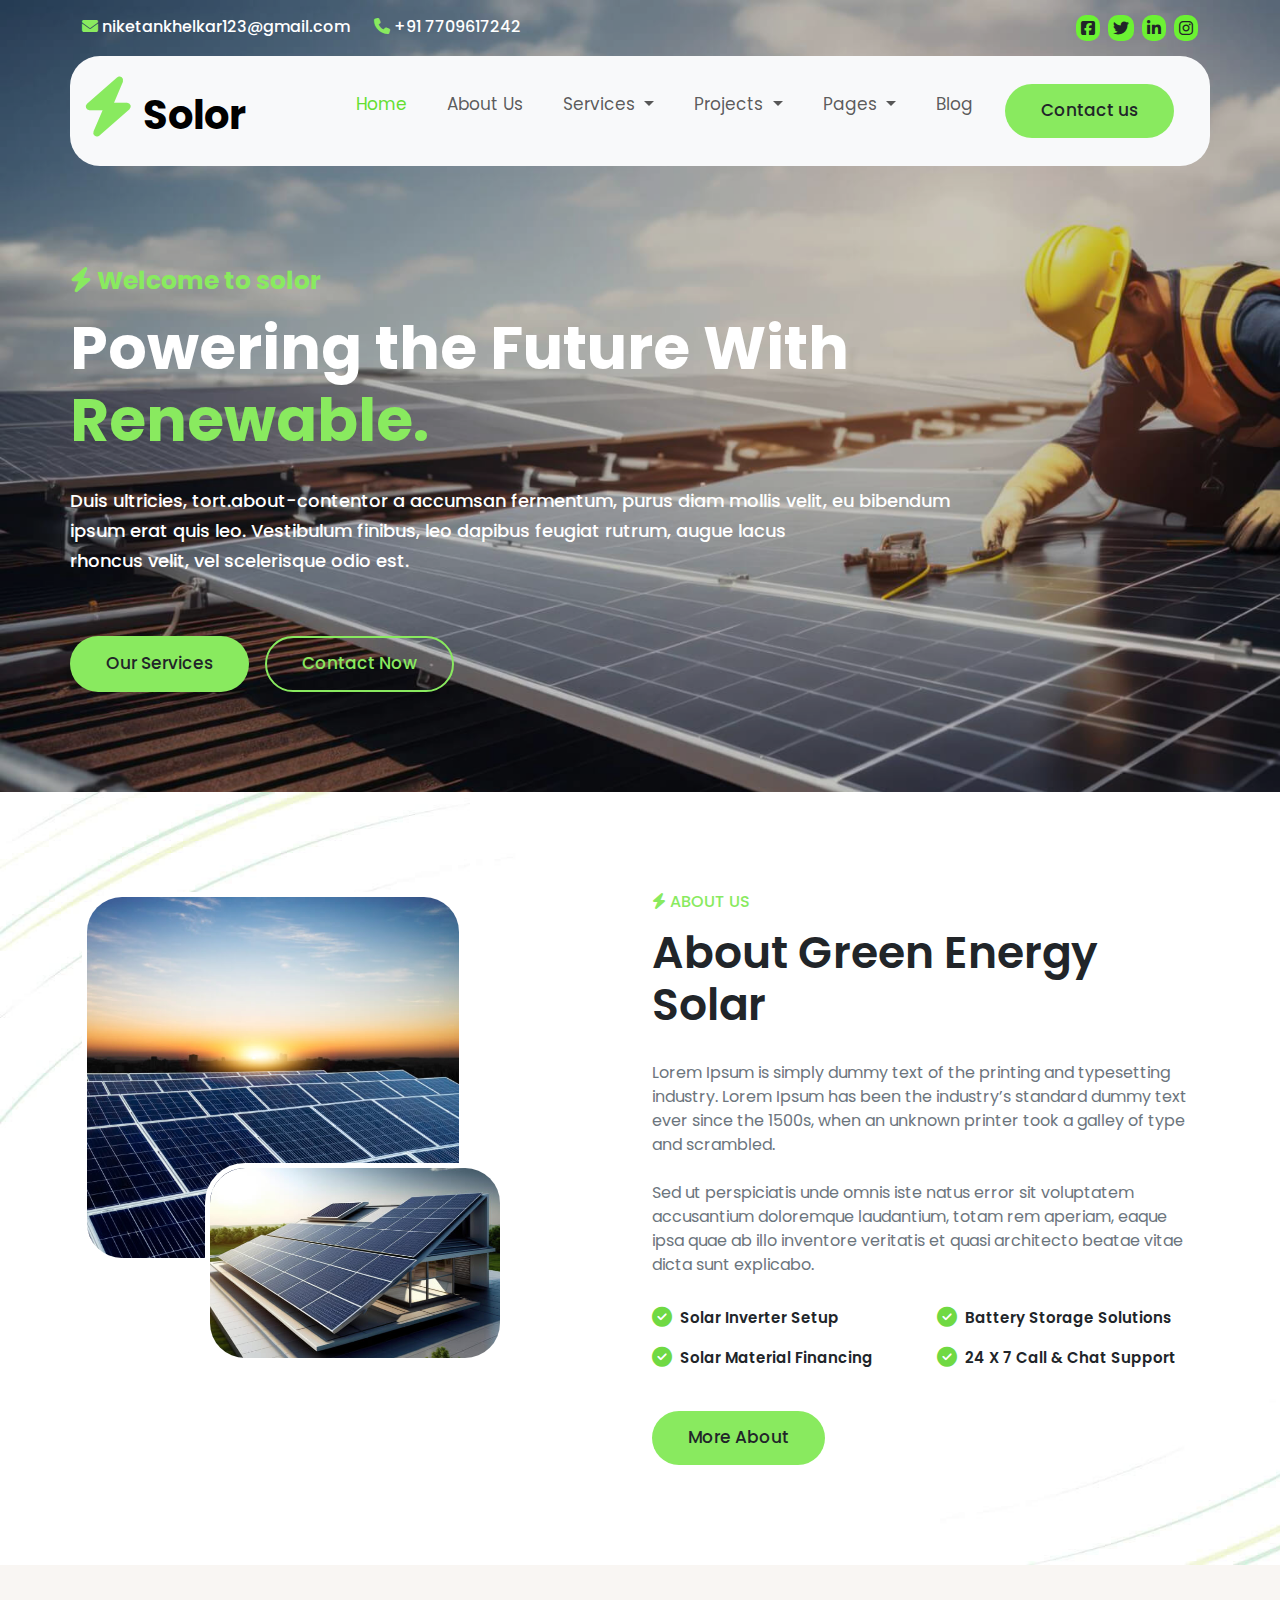
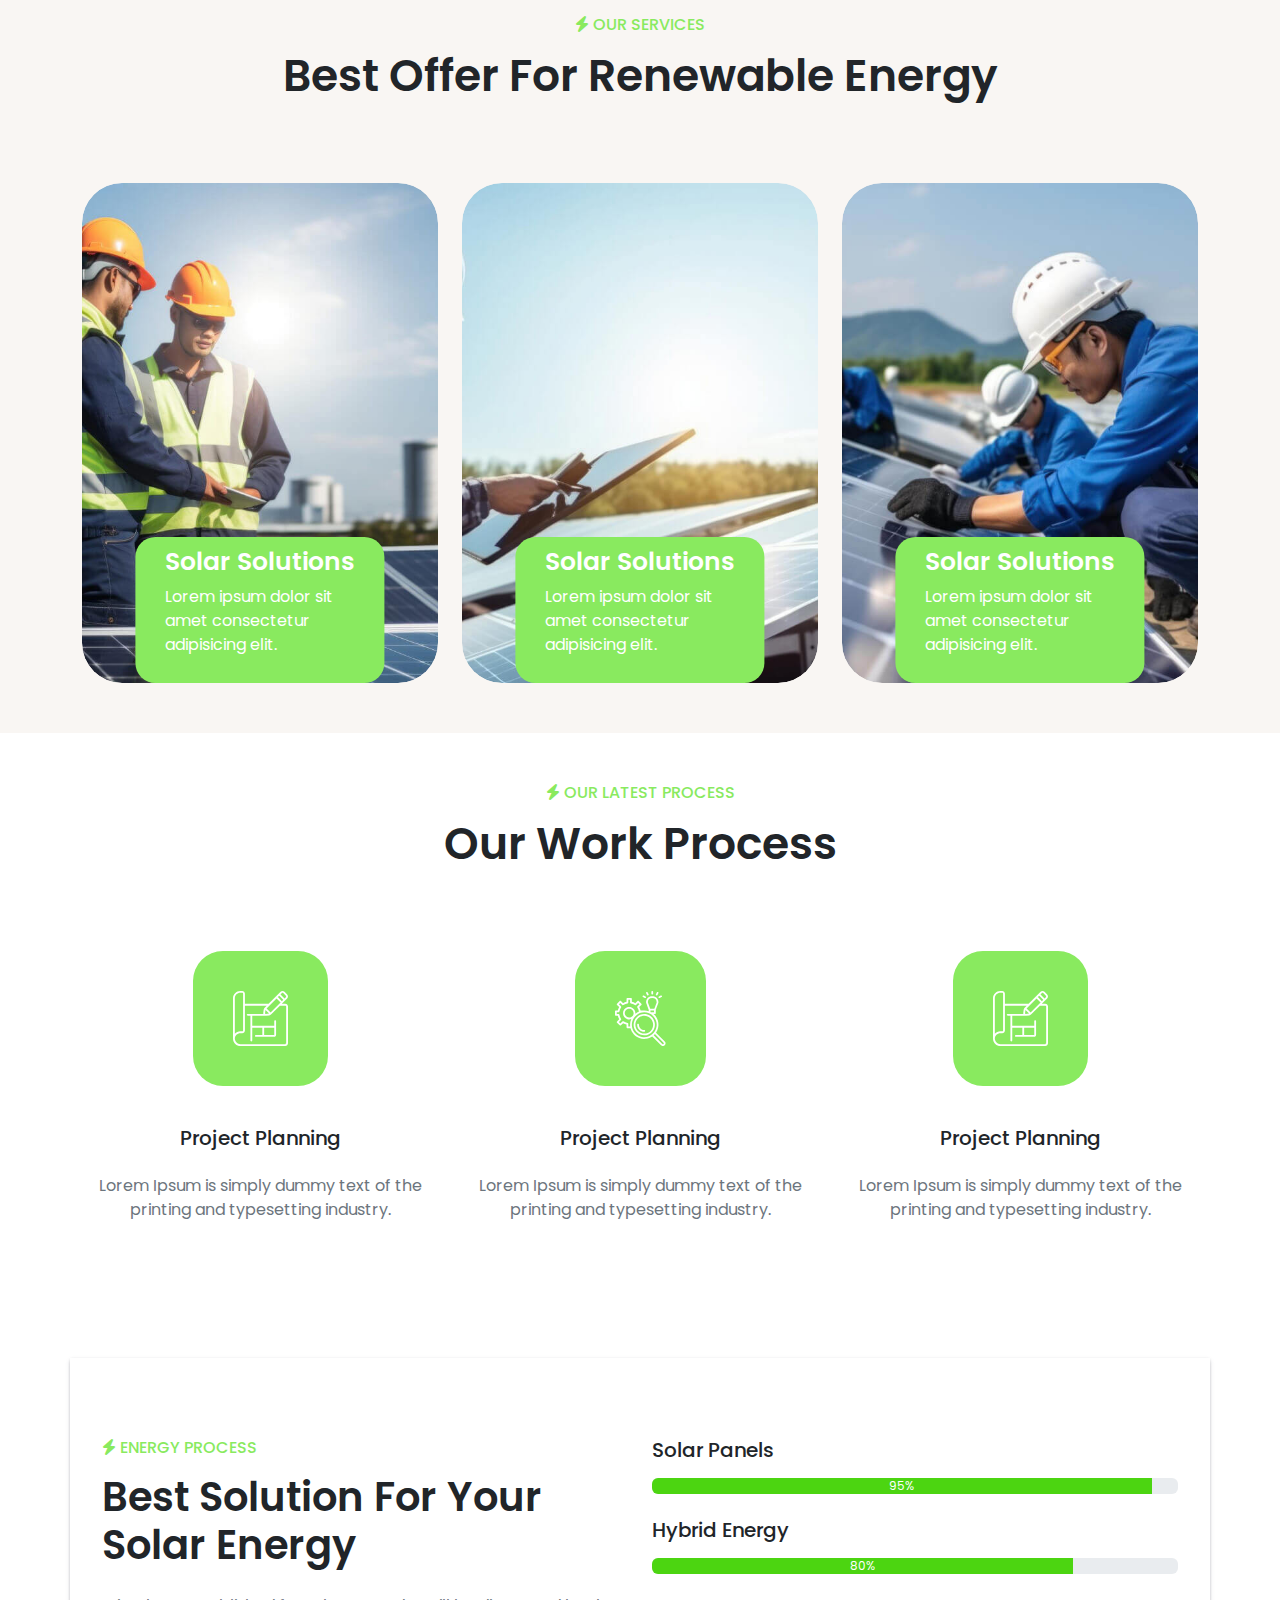
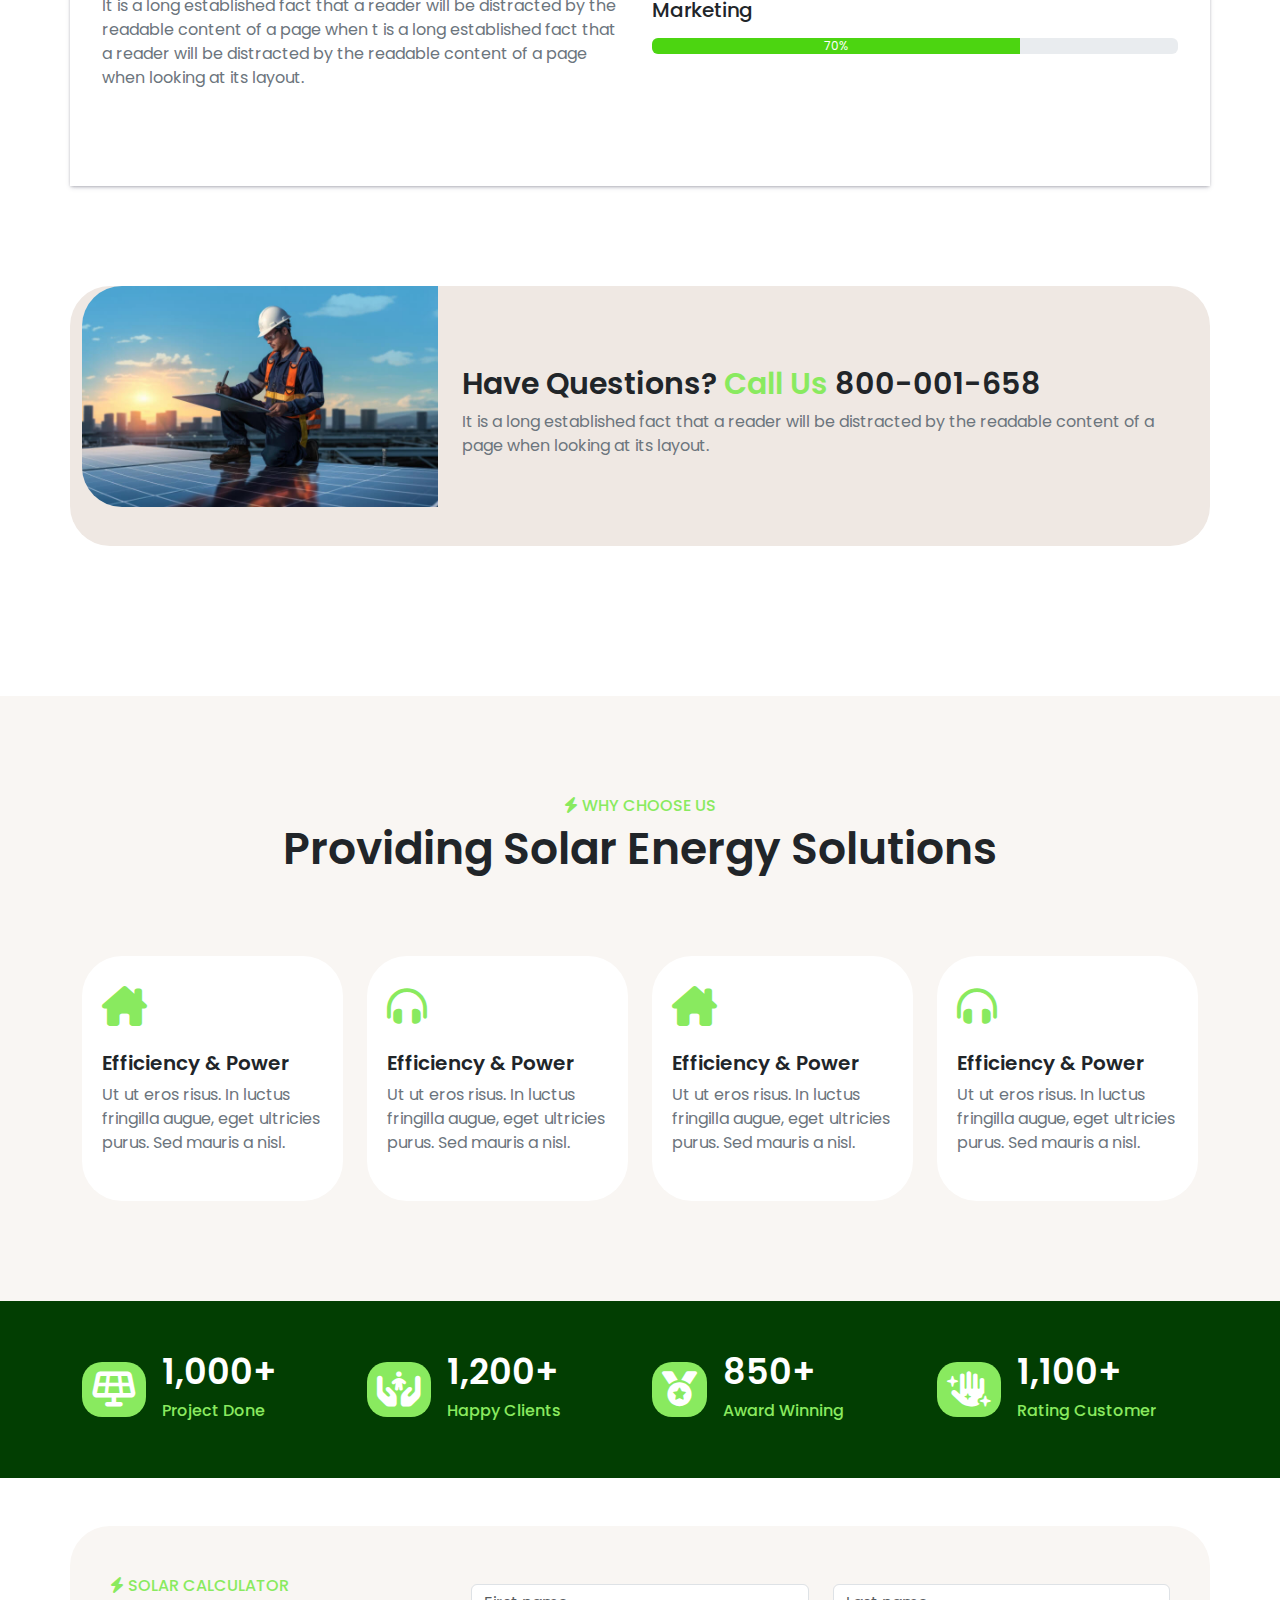
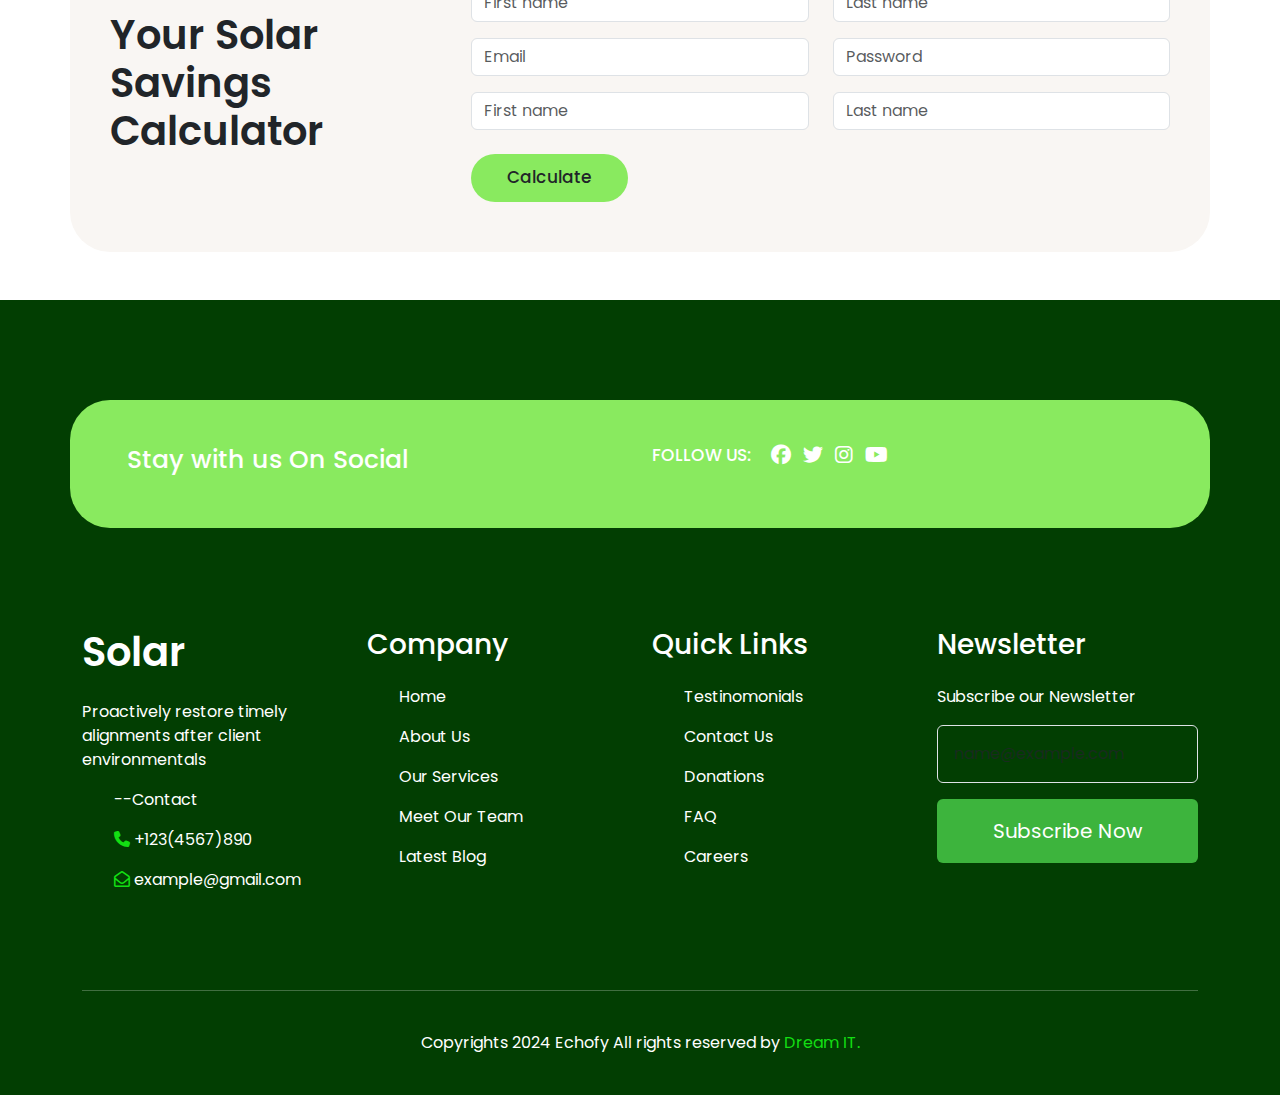
<file: index.html>
<!DOCTYPE html>
<html lang="en">
<head>
    <meta charset="UTF-8">
    <meta name="viewport" content="width=device-width, initial-scale=1.0">
    <title>Solar-Website</title>
    <link href="https://cdn.jsdelivr.net/npm/bootstrap@5.3.3/dist/css/bootstrap.min.css"
      rel="stylesheet"
      integrity="sha384-QWTKZyjpPEjISv5WaRU9OFeRpok6YctnYmDr5pNlyT2bRjXh0JMhjY6hW+ALEwIH"
      crossorigin="anonymous" />
      <link rel="stylesheet" href="style.css">
      <link rel="stylesheet" href="https://cdnjs.cloudflare.com/ajax/libs/font-awesome/6.7.2/css/all.min.css" integrity="sha512-Evv84Mr4kqVGRNSgIGL/F/aIDqQb7xQ2vcrdIwxfjThSH8CSR7PBEakCr51Ck+w+/U6swU2Im1vVX0SVk9ABhg==" crossorigin="anonymous" referrerpolicy="no-referrer" />
      <link rel="stylesheet" href="https://cdnjs.cloudflare.com/ajax/libs/font-awesome/6.7.2/css/all.min.css" integrity="sha512-Evv84Mr4kqVGRNSgIGL/F/aIDqQb7xQ2vcrdIwxfjThSH8CSR7PBEakCr51Ck+w+/U6swU2Im1vVX0SVk9ABhg==" crossorigin="anonymous" referrerpolicy="no-referrer" />
      <link rel="preconnect" href="https://fonts.googleapis.com">
<link rel="preconnect" href="https://fonts.gstatic.com" crossorigin>
<link href="https://fonts.googleapis.com/css2?family=Baloo+2:wght@400..800&family=Edu+AU+VIC+WA+NT+Pre:wght@400..700&family=Lora:ital,wght@0,400..700;1,400..700&family=Montserrat:ital,wght@0,100..900;1,100..900&family=Open+Sans:ital,wght@0,300..800;1,300..800&family=Parkinsans:wght@300..800&family=Playwrite+AU+VIC+Guides&family=Playwrite+CO+Guides&family=Playwrite+IE+Guides&family=Playwrite+MX+Guides&family=Playwrite+US+Trad+Guides&family=Poppins:ital,wght@0,100;0,200;0,300;0,400;0,500;0,600;0,700;0,800;0,900;1,100;1,200;1,300;1,400;1,500;1,600;1,700;1,800;1,900&family=Raleway:ital,wght@0,100..900;1,100..900&family=Roboto:ital,wght@0,100;0,300;0,400;0,500;0,700;0,900;1,100;1,300;1,400;1,500;1,700;1,900&family=Yuji+Mai&display=swap" rel="stylesheet">
</head>
<body>





    <!--hero-section-->
    <div class="container-fluid hero-section ">
        <div class="container">
            <div class="parent d-flex justify-content-between">
           <div class="top-contact d-flex gap-4 d-flex ">
            <div class="top-email"> <i class="fa-solid fa-envelope"></i>  niketankhelkar123@gmail.com</div>
            <div class="top-email"><i class="fa-solid fa-phone"></i>  +91 7709617242</div>
           </div>
           <div class="d-flex gap-2 social-icon"><i class="fa-brands fa-square-facebook top-icon"></i> <i class="fa-brands fa-twitter top-icon"></i>  <i class="fa-brands fa-linkedin-in top-icon"></i>  <i class="fa-brands fa-instagram top-icon"></i></div>
           </div>

           <div class="row"> <!--navbar-->
            <nav class="navbar navbar-expand-lg bg-light  py-3">
                <div class="container-fluid">
                  <a class="navbar-brand" href="#"><i class="fa-solid fa-bolt"></i> Solor</a>
                  <button class="navbar-toggler" type="button" data-bs-toggle="offcanvas" data-bs-target="#offcanvasWithBothOptions" aria-controls="navbarSupportedContent" aria-expanded="false" aria-label="Toggle navigation">
                    <span class="navbar-toggler-icon"></span>
                  </button>


<div class="offcanvas offcanvas-end" data-bs-scroll="true" tabindex="-1" id="offcanvasWithBothOptions" aria-labelledby="offcanvasWithBothOptionsLabel">
  <div class="offcanvas-header">
    <h5 class="offcanvas-title" id="offcanvasWithBothOptionsLabel"><i class="fa-solid fa-bolt"></i> Solar</h5>
    <button type="button" class="btn-close" data-bs-dismiss="offcanvas" aria-label="Close"></button>
  </div>
  <div class="offcanvas-body">
    <ul class="navbar-nav ms-auto mb-2 mb-lg-0">
      <li class="nav-item me-4">
        <a class="nav-link active" aria-current="page" href="#">Home</a>
      </li>
      <li class="nav-item me-4">
        <a class="nav-link" href="#">About Us</a>
      </li>
      <li class="nav-item dropdown me-4">
        <a class="nav-link dropdown-toggle" href="#" role="button" data-bs-toggle="dropdown" aria-expanded="false">
          Services
        </a>
        <ul class="dropdown-menu">
          <li><a class="dropdown-item" href="#">Action</a></li>
          <li><a class="dropdown-item" href="#">Another action</a></li>
          <li><hr class="dropdown-divider"></li>
          <li><a class="dropdown-item" href="#">Something else here</a></li>
        </ul>
      </li>
      <li class="nav-item dropdown me-4">
        <a class="nav-link dropdown-toggle" href="#" role="button" data-bs-toggle="dropdown" aria-expanded="false">
          Projects
        </a>
        <ul class="dropdown-menu">
          <li><a class="dropdown-item" href="#">Action</a></li>
          <li><a class="dropdown-item" href="#">Another action</a></li>
          <li><hr class="dropdown-divider"></li>
          <li><a class="dropdown-item" href="#">Something else here</a></li>
        </ul>
      </li>
      <li class="nav-item dropdown me-4">
        <a class="nav-link dropdown-toggle" href="#" role="button" data-bs-toggle="dropdown" aria-expanded="false">
          Pages
        </a>
        <ul class="dropdown-menu">
          <li><a class="dropdown-item" href="#">Action</a></li>
          <li><a class="dropdown-item" href="#">Another action</a></li>
          <li><hr class="dropdown-divider"></li>
          <li><a class="dropdown-item" href="#">Something else here</a></li>
        </ul>
      </li>
      <li class="nav-item me-4">
        <a class="nav-link " aria-current="page" href="#">Blog</a>
      </li>
      <button class="btn nav-btn me-4" type="submit">Contact us</button>
    </ul>
  </div>
</div>


                  
                </div>
              </nav>
           </div> <!--navbar-->

           <!--hero-content-->
           <div class="row">
            <div class="hero-content">
                <h6 class="mb-3"><i class="fa-solid fa-bolt"></i> Welcome to solor</h6>
                <h1>Powering the Future With<br>
                   <span> Renewable.</span></h1>
                    <p>Duis ultricies, tort.about-contentor a accumsan fermentum, purus diam mollis velit, eu bibendum <br>ipsum erat quis leo. Vestibulum finibus, leo dapibus feugiat rutrum, augue lacus<br> rhoncus velit, vel scelerisque odio est.</p>
                    <form class=" d-flex gap-3">
                    <button type="btn" class="btn hero-content-btn1">Our Services</button>
                    <button type="btn" class="btn  hero-content-btn2">Contact Now</button>
                    </form>
            </div>
           </div>
             <!--hero-content-->
        </div>
    </div>
       <!--hero-section-->

       <!--about section-->
       <div class="container-fluid About-section">
        <div class="container">
            <div class="row">
                <div class="col-12 col-lg-6">
                  <div class="about-img position-relative ">
                    <img src="./about-1.jpg" class="img-fluid img1">
                    <img src="./about-2.jpg" class="img-fluid img2 position-absolute top-100 start-50 translate-middle">
                  </div>
                </div>
                <div class="col-12 col-lg-6">
                  <div class="about-content">
                    <h6 class="about-us mb-3"> <i class="fa-solid fa-bolt"></i> ABOUT US</h6>
                    <h2 class="">About Green Energy Solar</h2>
                    <p class="text-secondary">Lorem Ipsum is simply dummy text of the printing and typesetting industry. Lorem Ipsum has been the industry’s standard dummy text ever since the 1500s, when an unknown printer took a galley of type and scrambled.<br><br>
                      Sed ut perspiciatis unde omnis iste natus error sit voluptatem accusantium doloremque laudantium, totam rem aperiam, eaque ipsa quae ab illo inventore veritatis et quasi architecto beatae vitae dicta sunt explicabo.
                    </p>

<div class="row mb-4">
  <div class="col-12 col-lg-6">
                    <div class="check-parent d-flex gap-2 mb-3">
                      <div class="check-circle"><i class="fa-solid fa-circle-check "></i> </div>
                      <div class="check-text"> 
                        Solar Inverter Setup</div>
                    </div>

                    <div class="check-parent d-flex gap-2 mb-3">
                      <div class="check-circle"><i class="fa-solid fa-circle-check "></i> </div>
                      <div class="check-text"> 
                        Solar Material Financing</div>
                    </div>
                    </div>

                    <div class="col-12 col-lg-6">
                    <div class="check-parent d-flex gap-2 mb-3">
                      <div class="check-circle"><i class="fa-solid fa-circle-check "></i> </div>
                      <div class="check-text"> Battery Storage Solutions</div>
                    </div>

                    <div class="check-parent d-flex gap-2">
                      <div class="check-circle"><i class="fa-solid fa-circle-check "></i> </div>
                      <div class="check-text"> 24 X 7 Call & Chat Support
                      </div>
                    </div>
                    </div>
                    </div>
                    





                    <!-- <div class="check-click d-flex gap-5 mb-4">
                      <div class="check  ">
                        <h6 class="mb-4"><i class="fa-solid fa-circle-check check-circle"></i> Solar Inverter <span>Setup</span></h6>

                            <h6> <i class="fa-solid fa-circle-check check-circle"></i> Solar Material <span>Financing</span></h6>
                      </div>
                      <div class="check "><h6 class="mb-4"><i class="fa-solid fa-circle-check check-circle"></i> Battery <span>Storage Solution</span></h6>
                        <h6><i class="fa-solid fa-circle-check check-circle"></i> 24 X 7 Call & <span>Chat Support</span></h6>
                  </div>
                    </div> -->
                    <button type="button" class="btn hero-content-btn1">More About</button>
                  </div>
                </div>
            </div>
        </div>
       </div>
       <!--about section-->

       <!--our-services-->
       <div class="container-fluid our-services">
        <div class="container">
          <div class="our-services-title text-center">
            <h6 class="mb-3"><i class="fa-solid fa-bolt"></i>  OUR SERVICES</h6>
            <h2>Best Offer For Renewable Energy</h2>
          </div>
          <div class="row">
            <div class="col-12 col-lg-4">
              <div class="our-services-img position-relative">
                <img src="./post-1.jpg"  class="img-fluid ">

                <div class="img-content position-absolute bottom-0 start-50 translate-middle-x">
                  <h5>Solar Solutions</h5>
                  <p class="text-secondary">Lorem ipsum dolor sit amet consectetur adipisicing elit.</p>
                </div>
              </div>
            </div>
            <div class="col-12 col-lg-4">
              <div class="our-services-img position-relative">
                <img src="./post-2.jpg"  class="img-fluid">
                <div class="img-content position-absolute bottom-0 start-50 translate-middle-x">
                  <h5>Solar Solutions</h5>
                  <p class="text-secondary">Lorem ipsum dolor sit amet consectetur adipisicing elit.</p>
                </div>
              </div>
            </div>
            <div class="col-12 col-lg-4">
              <div class="our-services-img position-relative">
                <img src="./post-3.jpg"  class="img-fluid">
                <div class="img-content position-absolute bottom-0 start-50 translate-middle-x">
                  <h5>Solar Solutions</h5>
                  <p class="text-secondary">Lorem ipsum dolor sit amet consectetur adipisicing elit.</p>
                </div>
              </div>
            </div>
          </div>
        </div>
       </div>
         <!--our-services-->

         <!--our-process-->
         <div class="container-fluid our-process-section">
          <div class="container">
            <div class="our-process-title text-center">
              <h6 class="mb-3"><i class="fa-solid fa-bolt"></i>  OUR LATEST PROCESS</h6>
              <h2>Our Work Process</h2>
            </div>

            <div class="row">
              <div class="col-12 col-lg-4">
                <div class="our-process-content text-center">
                  <img src="./icon-step-1.svg" class="img-fluid">
                  
                  <h5 class="mb-4">Project Planning</h5>
                  <p class="text-secondary">Lorem Ipsum is simply dummy text of the<br> printing and typesetting industry.</p>
                </div>
              </div>
              <div class="col-12 col-lg-4">
                <div class="our-process-content text-center">
                  <img src="./icon-step-2.svg" class="img-fluid">
                  
                   <h5 class="mb-4">Project Planning</h5>
                   <p class="text-secondary">Lorem Ipsum is simply dummy text of the<br> printing and typesetting industry.</p>
                </div>
              </div>
              <div class="col-12 col-lg-4">
                <div class="our-process-content text-center">
                  <img src="./icon-step-1.svg" class="img-fluid">
                  
                    <h5 class="mb-4">Project Planning</h5>
                    <p class="text-secondary">Lorem Ipsum is simply dummy text of the<br> printing and typesetting industry.</p>
                </div>
              </div>
            </div>
          </div>
         </div>
           <!--our-process-->

           <!--energy-process-->
           <div class="container-fluid energy-process-section">
            <div class="container">
              <div class="row energy-row">
                <div class="col-12 col-lg-6">
                  <div class="energy-process-content">
                    <h6 class="mb-3"><i class="fa-solid fa-bolt"></i> ENERGY PROCESS</h6>
                    <h2>Best Solution For Your Solar
                      Energy</h2>
                      <p class="text-secondary">It is a long established fact that a reader will be distracted by the readable content of a page when t is a long established fact that a reader will be distracted by the readable content of a page when looking at its layout.</p>
                  </div>
                </div>
                <div class="col-12 col-lg-6">
                  <div class="energy-process-progress mb-4">
                    <h5 class="mb-3">Solar Panels </h5>
                    <div class="progress" role="progressbar" aria-label="Warning example" aria-valuenow="95" aria-valuemin="0" aria-valuemax="100">
                      <div class="progress-bar" style="width: 95%" >95%</div>
                    </div>
                    </div>
                    <div class="energy-process-progress mb-4">
                    <h5 class="mb-3">Hybrid Energy</h5>
                    <div class="progress" role="progressbar" aria-label="Warning example" aria-valuenow="80" aria-valuemin="0" aria-valuemax="100">
                      <div class="progress-bar " style="width: 80%">80%</div>
                    </div>
                    </div>
                    <div class="energy-process-progress mb-4">
                    <h5 class="mb-3">Marketing </h5>
                    <div class="progress" role="progressbar" aria-label="Warning example" aria-valuenow="70" aria-valuemin="0" aria-valuemax="100">
                      <div class="progress-bar " style="width: 70%">70%</div>
                    </div>
                  </div>
                </div>
              </div>
            
            <!--energy-process-->

            <!--call-section-->
           
                <div class="row call-section">
                
                  <div class="col-12 col-lg-4">
                    <div class="call-img">
                      <img src="./cta-image.jpg" class="img-fluid">
                    </div>
                  </div>
                  <div class="col-12 col-lg-8">
                    <div class="call-content ">
                      <h2>Have Questions? <span>Call Us</span> 800-001-658</h2>
                      <p class="text-secondary">It is a long established fact that a reader will be distracted by the readable content of a page when looking at its layout.</p>
                    </div>
                  </div>
                </div>
              </div>
            </div>
          
               <!--call-section-->

               <!--WHY CHOOSE US-->
               <div class="container-fluid why-choose-section">
                <div class="container">
                  <div class="why-choose text-center">
                    <h6 mb-3><i class="fa-solid fa-bolt"></i>  WHY CHOOSE US</h6>
                    <h2>Providing Solar Energy Solutions
                    </h2>
                  </div>
                  <div class="row">
                    <div class="col-12 col-lg-3">
                      <div class="card-item">
                        <i class="fa-solid fa-house-chimney"></i>
                        <h5>Efficiency & Power</h5>
                        <p class="text-secondary">Ut ut eros risus. In luctus fringilla augue, eget ultricies purus. Sed mauris a nisl.</p>
                      </div>
                    </div>
                    <div class="col-12 col-lg-3">
                      <div class="card-item">
                        <i class="fa-solid fa-headphones-simple"></i>
                        <h5>Efficiency & Power</h5>
                        <p class="text-secondary">Ut ut eros risus. In luctus fringilla augue, eget ultricies purus. Sed mauris a nisl.</p>
                      </div>
                    </div>
                    <div class="col-12 col-lg-3">
                      <div class="card-item">
                        <i class="fa-solid fa-house-chimney"></i>
                        <h5>Efficiency & Power</h5>
                        <p class="text-secondary">Ut ut eros risus. In luctus fringilla augue, eget ultricies purus. Sed mauris a nisl.</p>
                      </div>
                    </div>
                    <div class="col-12 col-lg-3">
                      <div class="card-item">
                        <i class="fa-solid fa-headphones-simple"></i>
                        <h5>Efficiency & Power</h5>
                        <p class="text-secondary">Ut ut eros risus. In luctus fringilla augue, eget ultricies purus. Sed mauris a nisl.</p>
                      </div>
                    </div>
                  </div>
                </div>
               </div>
                     <!--WHY CHOOSE US-->

                     <!--numbering-->
                     <div class="container-fluid numbering-section">
                      <div class="container">
                        <div class="row">
                          <div class="col-12 col-lg-3">
                            <div class="number-parent d-flex gap-3">
                              <div class="num-icon d-flex justify-content-center align-items-center"><i class="fa-solid fa-solar-panel num-ic"></i></div>
                              <div class="num-number">
                                <h4>1,000+</h4>
                                <h6>Project Done</h6>
                              </div>
                            </div>
                          </div>
                          <div class="col-12 col-lg-3">
                            <div class="number-parent d-flex gap-3">
                              <div class="num-icon d-flex justify-content-center align-items-center"><i class="fa-solid fa-hands-holding-child num-ic"></i></div>
                              <div class="num-number">
                                <h4>1,200+</h4>
                                <h6>Happy Clients</h6>
                              </div>
                            </div>
                          </div>
                          <div class="col-12 col-lg-3">
                            <div class="number-parent d-flex gap-3">
                              <div class="num-icon d-flex justify-content-center align-items-center"><i class="fa-solid fa-medal num-ic"></i></div>
                              <div class="num-number">
                                <h4>850+</h4>
                                <h6>Award Winning</h6>
                              </div>
                            </div>
                          </div>
                          <div class="col-12 col-lg-3">
                            <div class="number-parent d-flex gap-3">
                              <div class="num-icon d-flex justify-content-center align-items-center"><i class="fa-solid fa-hand-sparkles num-ic"></i></div>
                              <div class="num-number">
                                <h4>1,100+</h4>
                                <h6>Rating Customer</h6>
                              </div>
                            </div>
                          </div>
                        </div>
                      </div>
                     </div>
                      <!--numbering-->

                     <!--form-->
                     <div class="container-fluid my-5">
                      <div class="container form-section">
                        <div class="row">
                          <div class="col-12 col-lg-4">
                            <div class="form-head">
                              <h6 class="mb-3"><i class="fa-solid fa-bolt"></i> SOLAR CALCULATOR</h6>
                              <h3>Your Solar Savings
                                Calculator</h2>
                            </div>
                          </div>
                          <div class="col-12 col-lg-8">
                            <div class="form-item">
                              <div class="row">
                                <div class="col py-2">
                                  <input type="text" class="form-control" placeholder="First name" aria-label="First name">
                                </div>
                                <div class="col py-2">
                                  <input type="text" class="form-control" placeholder="Last name" aria-label="Last name">
                                </div>
                              </div><div class="row">
                                <div class="col py-2">
                                  <input type="text" class="form-control" placeholder="Email" aria-label="First name">
                                </div>
                                <div class="col py-2">
                                  <input type="text" class="form-control" placeholder="Password" aria-label="Last name">
                                </div>
                              </div><div class="row mb-3">
                                <div class="col py-2">
                                  <input type="text" class="form-control" placeholder="First name" aria-label="First name">
                                </div>
                                <div class="col py-2">
                                  <input type="text" class="form-control" placeholder="Last name" aria-label="Last name">
                                </div>
                                </div>
                                  <button type="button" class="btn form-button">Calculate</button>
                              
                            </div>
                          </div>
                        </div>
                      </div>
                     </div>
                      <!--form-->

                      <!--recent-articles-->
                     <!-- <div class="container-fluid">
                      <div class="container">
                        <div class="row">
                          <div class="col-12 col-lg-4">
                            <div class="articles">
                              <img src="./post-1.jpg" class="img-fluid">
                            </div>
                          </div>
                          <div class="col-12 col-lg-4">
                            <div class="articles">
                              <img src="./post-2.jpg" class="img-fluid">
                            </div>
                          </div>
                          <div class="col-12 col-lg-4">
                            <div class="articles">
                              <img src="./post-3.jpg" class="img-fluid">
                            </div>
                          </div>
                        </div>
                      </div>
                     </div> -->
                        <!--recent-articles-->

                        <!--footer-->
<div class="container-fluid footer">
  <div class="container">
    <div class="row greenbag">
      <div class="col-12 col-lg-6">
        <div class="footerText">
          <h1>Stay with us On Social</h1>
        </div>
      </div>
      <div class="col-12 col-lg-6 d-flex ">
        
      <div class="follow ">
        <h5 class="followus">FOLLOW US:</h5>
      </div>   
      <div class="followicon ">
        <i class="fa-brands fa-facebook footIcon me-2"></i></i>
        <i class="fa-brands fa-twitter footIcon me-2"></i>
        <i class="fa-brands fa-instagram footIcon me-2"></i>
        <i class="fa-brands fa-youtube footIcon"></i>
      </div>
          <!-- <h5>Follow Us: <i class="fa-brands fa-facebook-f footIcon"></i> <i class="fa-brands fa-twitter footIcon"></i> <i class="fa-brands fa-instagram footIcon"></i> <i class="fa-brands fa-youtube footIcon"></i> </h5> -->

      </div>
    </div>


    <div class="row mb-5">
    <div class="col-12 col-lg-3">
      <div class="footerdiv1">
        <h3 class="mb-4 footh3"> Solar</h3>
        <p >Proactively restore timely alignments after client environmentals</p>
        <ul>
          <li class="mb-3">--Contact</li>
          <li class="mb-3"> <i class="fa-solid fa-phone"></i> +123(4567)890</li>
          <li class="mb-3"><i class="fa-regular fa-envelope-open"></i> example@gmail.com</li>
        </ul>
      </div>
    </div>
    <div class="col-12 col-lg-3">
      <div class="footdiv2">
        <h3 class="mb-4">Company</h3>
        <ul>
          <li class="mb-3">Home</li>
          <li class="mb-3">About Us</li>
          <li class="mb-3">Our Services</li>
          <li class="mb-3">Meet Our Team</li>
          <li class="mb-3">Latest Blog</li>
        </ul>
      </div>
    </div>
    <div class="col-12 col-lg-3">
      <div class="footdiv3">
        <h3 class="mb-4">Quick Links</h3>
        <ul>
        <li class="mb-3">Testinomonials</li>
        <li class="mb-3">Contact Us</li>
        <li class="mb-3">Donations</li>
        <li class="mb-3">FAQ</li>
        <li class="mb-3">Careers</li>
        </ul>
      </div>
    </div>
    <div class="col-12 col-lg-3">
      <div class="footdiv4">
        <h3 class="mb-4">Newsletter</h3>
        <p>Subscribe our Newsletter</p>
        <div class="mb-3 ">
          <input type="email" class="form-control p-3 mb-3 bg-transparent text-dark" id="exampleFormControlInput1" placeholder="name@example.com">
          <div class="d-grid">
            <button class="btn p-3 button6" type="button">Subscribe Now</button>
          </div>
        </div>
      </div>
    </div>
  </div>
  <hr>
  <div class="row">
    <div class="col-12">
      <div class="foot">
        <p class="text-center p-4">Copyrights 2024 Echofy All rights reserved by <span>Dream IT.</span></p>
      </div>
    </div>
  </div>
</div>
</div>
<!--footer-->









    <script
      src="https://cdn.jsdelivr.net/npm/bootstrap@5.3.3/dist/js/bootstrap.bundle.min.js"
      integrity="sha384-YvpcrYf0tY3lHB60NNkmXc5s9fDVZLESaAA55NDzOxhy9GkcIdslK1eN7N6jIeHz"
      crossorigin="anonymous" ></script>
</body>
</html>
</file>
<file: style.css>
*{
    font-family: "Poppins", sans-serif;
}
.hero-section{
    background-image: url(./download.png);
    background-size: cover;
    background-repeat: no-repeat;
    background-attachment: fixed;
}
.top-contact{
    color: white;
}
.top-icon{
    background-color: #6cf233;
    padding: 5px;
    border-radius: 10px 10px;
}
.top-email i{
    color: #89EA5F;
}
.parent{
    padding: 15px 0px;
    font-weight: 500;
}
.navbar-brand i{
    color: #89EA5F !important;
    font-size: 60px;
    font-weight: 700;
}
.navbar-brand{
    font-size: 40px;
    font-weight: 700;
}
.active{
    color: #65df30 !important;
}
.navbar{
    border-radius: 30px;
    font-size: 17px;
}
.navbar a:hover{
    color: #70d943;
}
.nav-btn{
    border-radius: 30px;
    background-color: #89EA5F;
    font-size: 17px;
    font-weight: 500;
    padding: 13px 35px;
    transition: 1s;
}
.nav-btn:hover{
    background-color: rgb(2, 62, 2);
    color: #89EA5F;
    border: 2px solid #89EA5F;
}
.hero-content-btn1{
    border-radius: 30px;
    background-color: #89EA5F;
    font-size: 17px;
    font-weight: 500;
    padding: 13px 35px;
    transition: 1s;
}
.hero-content-btn1:hover{
    background-color: rgb(2, 62, 2);
    color: #89EA5F;
    border: 2px solid #89EA5F;
}
.hero-content-btn2:hover{
    background-color: rgb(2, 62, 2);
    color: #89EA5F;
    border: 2px solid #89EA5F;
}
.hero-content-btn2{
    border-radius: 30px;
    font-size: 17px;
    font-weight: 500;
    padding: 13px 35px;
    transition: 1s;
    color: #89EA5F;
    border: 2px solid #89EA5F;
}
.hero-content{
    padding: 100px 0px;
}
.hero-content i{
    color:#89EA5F;
}
.hero-content h6{
    color:#89EA5F;
    font-size: 25px;
    font-weight: 700;
}
.hero-content h1{
    font-weight: 700;
    font-size: 60px;
    margin-bottom: 30px !important;
    color: white;
}
.hero-content span{
    color: #89EA5F;
}
.hero-content p{
    color: white;
    font-weight: 500;
    font-size: 18px;
    line-height: 30px;
    margin-bottom: 60px !important;
}
.navbar-toggler{
    background-color: #89EA5F;
}
.About-section{
    padding: 100px 0px;
    background-image: url(./service-bg.jpg);
    background-size: cover;
    background-repeat: no-repeat;
    
}
.about-content h2{
    font-weight: 600;
    font-size: 44px;
    margin-bottom: 29px;
}
.about-us{
    color:#89EA5F;
}
.about-content p{
    margin-bottom: 30px !important; 
}

.img1{
    border-radius: 40px;
    width:70%;
    border: 5px solid white;
    opacity: 0.3px;
}
.img1:hover{
    transition: 1s;
    opacity: 0.7;
}

.img2{
    border-radius: 40px;
    width: 300px;
    height: 200px;
    border: 5px solid white;
}
    {
    .about-content{
        margin-top: 150px !important;
    }
    .social-icon{
        display:none;
    }
    .our-services-img{
        margin-bottom: 50px;
    }
    .About-section{
        padding: 50px 0px;
    }
    .why-choose h6{
        padding-top: 100px;
        padding-bottom: 10px;
        background-color: rgb(249, 246, 243);
    }
    .card-item{
   margin-bottom: 20px;
    }
    .number-parent{
        margin-bottom: 30px;
    }
    .social-icon{
        display: none !important;
    }
    .our-process-content{
        margin-bottom: 20px;
    }
    .hero-content h1{
        font-size: 45px !important;
    }
    .hero-content h6{
        font-weight: 600;
        margin-bottom: 20px;
    }
    .hero-content p{
        font-size: 13px;
        line-height: 20px;
        font-weight: 400;
    }
    .navbar-brand i{
        color: #89EA5F !important;
        font-size: 30px;
        font-weight: 700;
    }
    .navbar-brand{
        font-size: 30px;
        font-weight: 700;
    }
    .hero-content-btn1:hover{
        background-color: rgb(2, 49, 2) !important;
        color: #89EA5F !important;
        border: 2px solid #89EA5F !important;
    }
    .hero-content-btn2:hover{
        background-color: rgb(2, 62, 2);
        color: #89EA5F;
        border: 2px solid #89EA5F;
    }
   
    .energy-process-content{
        margin-bottom: 50px;
    }
    .energy-process-content h2{
        font-size: 30px !important;
    }
    .call-content {
       padding: 20px 25px;
       background-color: rgb(250, 241, 229);

    }
    .why-choose-section{
        background-color: rgb(249, 246, 243);
    }
    .card-item:hover{
      color:#0f2f02 !important;
    }
    .card-item{
        margin-bottom: 30px;
        padding-bottom: 50px;
    }
    .numbering-section{
        display: none;
    }
    .form-head h3{
     font-size: 30px !important;
     margin-bottom: 20px;
    }
    .why-choose h2{
        font-size: 30px !important;
        margin-bottom: 30px;
    }
    .call-content h2{
        font-size: 30px !important;
    }
    .our-process-title h2{
        font-size: 30px !important;
    }
    .our-services-title h2{
        font-size: 30px !important;
    }
    .about-content h2{
        font-size: 30px !important;
    }
    .about-content p{
        margin-bottom: 30px;
    }
    .top-email{
        font-size: 13px;
    }
    .hero-content-btn1{
        font-size: 13px;
    }
    .hero-content-btn2{
        font-size: 13px;
    }
    .footerText h1{
        font-size: 20px !important;
        }
        .follow h5{
            font-size: 10px !important;
        }
        .followicon i{
            margin-left: -5px !important;
        }
        .greenbag{
            margin-top: 20px;
        }
        .offcanvas-title{
            color: #89EA5F;
            font-size: 30px;
            font-weight: bold;
        }
        .nav-btn{
            margin-top: 20px;
        }
        



}
.our-services-img{
    overflow: hidden;
    border-radius: 40px;
}
.our-services-img img{
    height: 500px;
    object-fit: cover;
    border-radius: 40px;
    overflow: hidden;
}
.our-services-img img:hover{
    transform: scale(1.2);
    transition: 1s;
    opacity: 0.7;
}
.img-content{
    background-color: white;
    width: 70%;
    padding: 10px 30px;
    border-radius: 20px;
    transition: 1s;
    background-color: #89EA5F;
    color: white;
}
.img-content p{
    color: white !important;
}
.img-content:hover{
    background-color:#0f2f02;
    color: white;
    }
.our-services{
    padding: 50px 0px;
    background-color: rgb(249, 246, 243);
}
.our-services-title h2{
    margin-bottom: 80px;
    font-weight: 600;
    font-size: 44px;
}
.our-services-title h6{
    color:#89EA5F;
}
.our-process-title h6{
    color: #89EA5F;
}
.our-process-section{
    padding: 50px 0px;
    background-image: url(./3872170.jpg);
    background-size: cover;
    background-repeat: no-repeat;
    background-attachment: fixed;
}
.our-process-title h2{
    margin-bottom: 80px;
    font-weight: 600;
    font-size: 44px;
}
.our-process-content img{
    background-color: #89EA5F;
    padding: 40px 40px;
    border-radius: 30px;
    margin-bottom: 40px;
}
.our-process-content {
    box-sizing: border-box;
    padding-bottom: 20px;
    transition: 1s;
}
.our-process-content:hover{
    box-shadow: rgba(0, 0, 0, 0.24) 0px 3px 8px;
    padding: 20px 20px;
    box-sizing: border-box;
    background-color: #89EA5F;
    border-radius: 40px;
    img{
        box-shadow: rgba(0, 0, 0, 0.24) 0px 3px 8px;  
    }
}
.img-content h5{
font-weight: 600;
font-size: 25px;
}
.progress-bar{
    background-color: #4cd511;
}
.energy-process-content h6{
    color: #89EA5F;
}
.energy-process-content h2{
font-weight: 600;
font-size: 40px;
margin-bottom: 25px;
}
.energy-process-section{
    padding: 50px 0px;
    padding-bottom: 50px;  
    background-image: url(./jpp12.jpg);
    background-size: cover;
    background-repeat: no-repeat;   
    background-attachment: fixed                                                                                                                   ;
}
.energy-row{
    /* padding-top: 50px;
    padding-bottom: 100px; */
    padding: 80px 20px;
    box-shadow: rgba(50, 50, 93, 0.25) 0px 2px 5px -1px, rgba(0, 0, 0, 0.3) 0px 1px 3px -1px;
    margin-bottom: 100px;
}
.call-content span{
    color: #89EA5F;
}
.call-section{
    background-color: rgb(239, 232, 227);
    border-radius: 40px;
    height: 260px;
    margin-bottom: 100px;
    margin-top: 40px;
}
.call-content h2{
    font-weight: 600;
    font-size: 30px !important;
}
.call-img img{
    border-top-left-radius: 40px;
    border-bottom-left-radius: 40px;
}
.call-content{
margin-top: 80px;
}
.phone-volume{
background-color:#89EA5F;
border-radius: 50%;
width: 30px;
height: 30px;
}
.why-choose-section{
    background-color: rgb(249, 246, 243);
    padding: 100px 0px;
}
.why-choose h6{
    color: #89EA5F;
}
.why-choose h2{
    margin-bottom: 80px;
    font-weight: 600;
    font-size: 44px;
}
.card-item{
    background-color: white;
    padding: 30px 20px;
    border-radius: 40px;
    overflow: hidden;
}
.card-item:hover{
    background-image: url(./about-1.jpg);
    background-size: cover;
    background-repeat: no-repeat;
    color: white;
    transform: scale(1,1.1);
    overflow: hidden;
}
.card-item i{
    color: #89EA5F;
    font-size: 40px;
    margin-bottom: 25px;
}
.card-item h5{
    font-weight: 600;
}
.form-section{
    padding: 50px 40px;
    background-color: rgb(249, 246, 243);
    border-radius: 40px;
}
.form-head h6{
    color: #89EA5F;
}
.form-head h3{
    font-weight: 600;
    font-size: 40px;
}
.form-button{
    border-radius: 30px;
    background-color: #89EA5F;
    font-size: 17px;
    font-weight: 500;
    padding: 10px 35px;
    transition: 1s;
}
.form-button:hover{
    background-color: rgb(2, 62, 2);
    color: #89EA5F;
    border: 2px solid #89EA5F;
}
.articles{
    overflow: hidden;
    border-radius: 40px;
}
.articles img{
    height: 500px;
    object-fit: cover;
    border-radius: 40px;
    overflow: hidden;
}
.articles img:hover{
    transform: scale(1.2);
    transition: 1s;
}
.footer{
    padding-top: 100px !important;
}
.greenbag{
   background-color: #89EA5F;
    padding: 45px;
    color: white;
    margin-bottom: 100px !important;
    border-radius: 40px;
}
.button6{
    background-color: rgb(61, 180, 61) !important;
    color: white !important;
    font-size: 20px !important;
}
.button6:hover{
    background-color: white !important;
    color: green !important;
}
.footer{
    background-color: rgb(2, 62, 2);
    color: white;
}

.fa-phone{
    color: rgb(19, 222, 19);
}
.fa-envelope-open{
    color: rgb(19, 222, 19);
}
.foot  span{
    color: rgb(19, 222, 19);  
}
.foot p{
    color: white !important;
}
.footh3{
    font-size: 40px !important;
    font-weight: 600;
}
.footerText h1{
    font-size: 25px;
    }
    .follow h5{
        font-size: 17px !important;
    }
    .footerdiv1{
        margin-bottom: 50px !important;
    }
    .footdiv2{
        margin-bottom: 50px !important;
    }
    .footdiv3{
        margin-bottom: 50px !important; 
    }
    .ninebox{
        margin-bottom: 200px !important;
    }
    .num-ic{
        background-color: #89EA5F;
        color: white;
        padding: 10px;
        font-size: 35px;
        border-radius: 20px;
    }
    .numbering-section{
        background-color: rgb(2, 62, 2);
        padding: 50px;
    }
.num-number h4{
    color: white;
    font-size: 35px;
    font-weight: 600;
}
.num-number h6{
    color: #89EA5F;
    font-size: 16px;
}
.input:focus{
    border: 2px solid red;
}
::selection{
    color: red;
    background: #4cd511;
}
.footerdiv1 ul{
    text-decoration: none;
    list-style: none;
}
.footdiv2 ul{
    text-decoration: none;
    list-style: none;
}
.footdiv3 ul{
    text-decoration: none;
    list-style: none;
}
.footdiv4 ul{
    text-decoration: none;
    list-style: none;
}
.followicon{
    margin-left: 20px;
}
.followicon i{
    font-size: 20px;
}
.check-circle i{
    color:#70d943;
    font-size: 20px;
}
.check-text{
    font-size: 15px;
    font-weight: 600;
}
</file>
